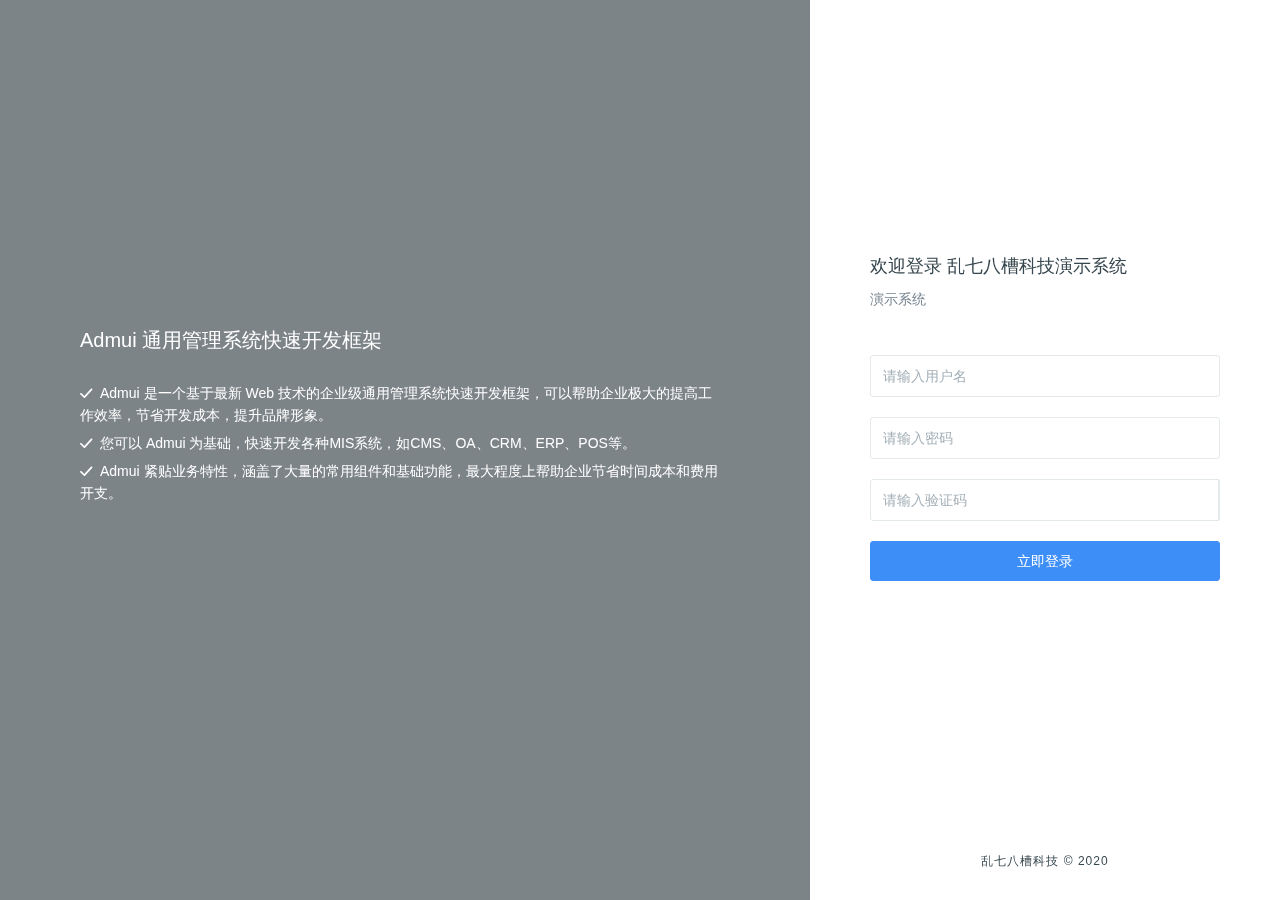
<file: demo/src/main/resources/templates/login.html>
<!DOCTYPE html>
<html class="no-js css-menubar" lang="zh" xmlns:th="http://www.thymeleaf.org">
<head>
    <meta charset="UTF-8">
    <meta http-equiv="X-UA-Compatible" content="IE=edge">
    <!-- 移动设备 viewport -->
    <meta name="viewport"
          content="width=device-width,initial-scale=1.0,minimum-scale=1.0,maximum-scale=1.0,user-scalable=no,minimal-ui">
    <!-- 360浏览器默认使用Webkit内核 -->
    <meta name="renderer" content="webkit">
    <title>登录</title>
    <!-- Bootstrap CSS -->
    <link rel="stylesheet" href="../static/login/css/bootstrap.css" th:href="@{/login/css/bootstrap.css}">
    <!-- 字体图标 CSS -->
    <link rel="stylesheet" href="../static/login/css/font-awesome.css" th:href="@{/login/css/font-awesome.css}"/>
    <link rel="stylesheet" href="../static/login/css/web-icons.css" th:href="@{login/css/web-icons.css}">
    <!-- Site CSS -->
    <link rel="stylesheet" href="../static/login/css/site.css" th:href="@{/login/css/site.css}" id="admui-siteStyle">
    <!-- 插件 CSS -->
    <link rel="stylesheet" href="../static/login/css/animsition.css" th:href="@{/login/css/animsition.css}">
    <link rel="stylesheet" href="../static/login/css/bootstrap-select.css" th:href="@{/login/css/bootstrap-select.css}">
    <!-- Page CSS -->
    <link rel="stylesheet" href="../static/login/css/login.css" th:href="@{/login/css/login.css}">
</head>
<body class="page-login layout-full page-dark">
<div class="page h-full">
    <div class="page-content h-full">
        <div class="page-brand-info vertical-align animation-slide-left d-none d-sm-block">
            <div class="page-brand vertical-align-middle">
                <h2 class="title">Admui 通用管理系统快速开发框架</h2>
                <ul class="list-icons description">
                    <li>
                        <i class="wb-check" aria-hidden="true"></i>
                        Admui 是一个基于最新 Web 技术的企业级通用管理系统快速开发框架，可以帮助企业极大的提高工作效率，节省开发成本，提升品牌形象。
                    </li>
                    <li>
                        <i class="wb-check" aria-hidden="true"></i>
                        您可以 Admui 为基础，快速开发各种MIS系统，如CMS、OA、CRM、ERP、POS等。
                    </li>
                    <li>
                        <i class="wb-check" aria-hidden="true"></i>
                        Admui 紧贴业务特性，涵盖了大量的常用组件和基础功能，最大程度上帮助企业节省时间成本和费用开支。
                    </li>
                </ul>
            </div>
        </div>
        <div class="page-login-main animation-fade">
            <div class="vertical-align">
                <div class="vertical-align-middle">
                    <h3 class="d-none d-sm-block">
                        欢迎登录 乱七八槽科技演示系统
                    </h3>
                    <p class="description">演示系统</p>
                    <form class="login-form" id="loginForm" autocomplete="off">
                        <div class="form-group">
                            <label class="sr-only" for="username">用户名</label>
                            <input type="text" class="form-control" id="userName" name="username" placeholder="请输入用户名">
                        </div>
                        <div class="form-group">
                            <label class="sr-only" for="password">密码</label>
                            <input type="password" class="form-control" id="password" name="password" placeholder="请输入密码">
                        </div>
                        <div class="form-group" th:if="${captchaEnabled==true}">
                            <label class="sr-only" for="password">验证码</label>
                            <div class="input-group">
                                <input type="text" class="form-control" id="verifyCode" name="validateCode" placeholder="请输入验证码">
                                <div class="input-group-append">
                                    <a href="javascript:" class="btn btn-default btn-outline p-0 m-0 reload-vify" title="点击更换验证码">
                                        <!--<img src="/captcha" height="40">-->
                                        <img th:src="@{captcha/captchaImage(type=${captchaType})}" class="imgcode" height="40"/>
                                    </a>
                                </div>
                            </div>
                        </div>
                        <div class="form-group clearfix" hidden="hidden">
                            <div class="checkbox-custom checkbox-inline checkbox-primary float-left">
                                <input type="checkbox" id="rememberMe" name="rememberme">
                                <label for="rememberMe">自动登录</label>
                            </div>
                        </div>
                        <div class="collapse" id="forgetPassword" aria-expanded="true">
                            <div class="alert alert-warning alert-dismissible" role="alert">
                                请联系管理员重置密码。
                            </div>
                        </div>
                        <button id="btnSubmit" class="btn btn-primary btn-block">立即登录</button>
                    </form>
                </div>
            </div>
            <footer class="page-copyright">
                <p>乱七八槽科技 &copy; 2020</p>
            </footer>
        </div>
    </div>
</div>
<script th:inline="javascript">
    var ctx = [[@{/}]];
    var captchaType = [[${captchaType}]];
</script>
<!-- 插件 -->
<script src="../static/login/js/jquery.min.js" th:src="@{/login/js/jquery.min.js}"></script>
<script src="../static/login/js/bootstrap.bundle.min.js" th:src="@{/login/js/bootstrap.bundle.min.js}"></script>
<script src="../static/login/js/bootstrap-select.min.js" th:src="@{/login/js/bootstrap-select.min.js}"></script>
<script src="../static/login/js/jquery.validate.min.js" th:src="@{/login/js/jquery.validate.min.js}"></script>
<script src="../static/js/public.js" th:src="@{/js/public.js}"></script>
<script src="../static/login/js/login.js" th:src="@{/login/js/login.js}"></script>
</body>
</html>
</file>
